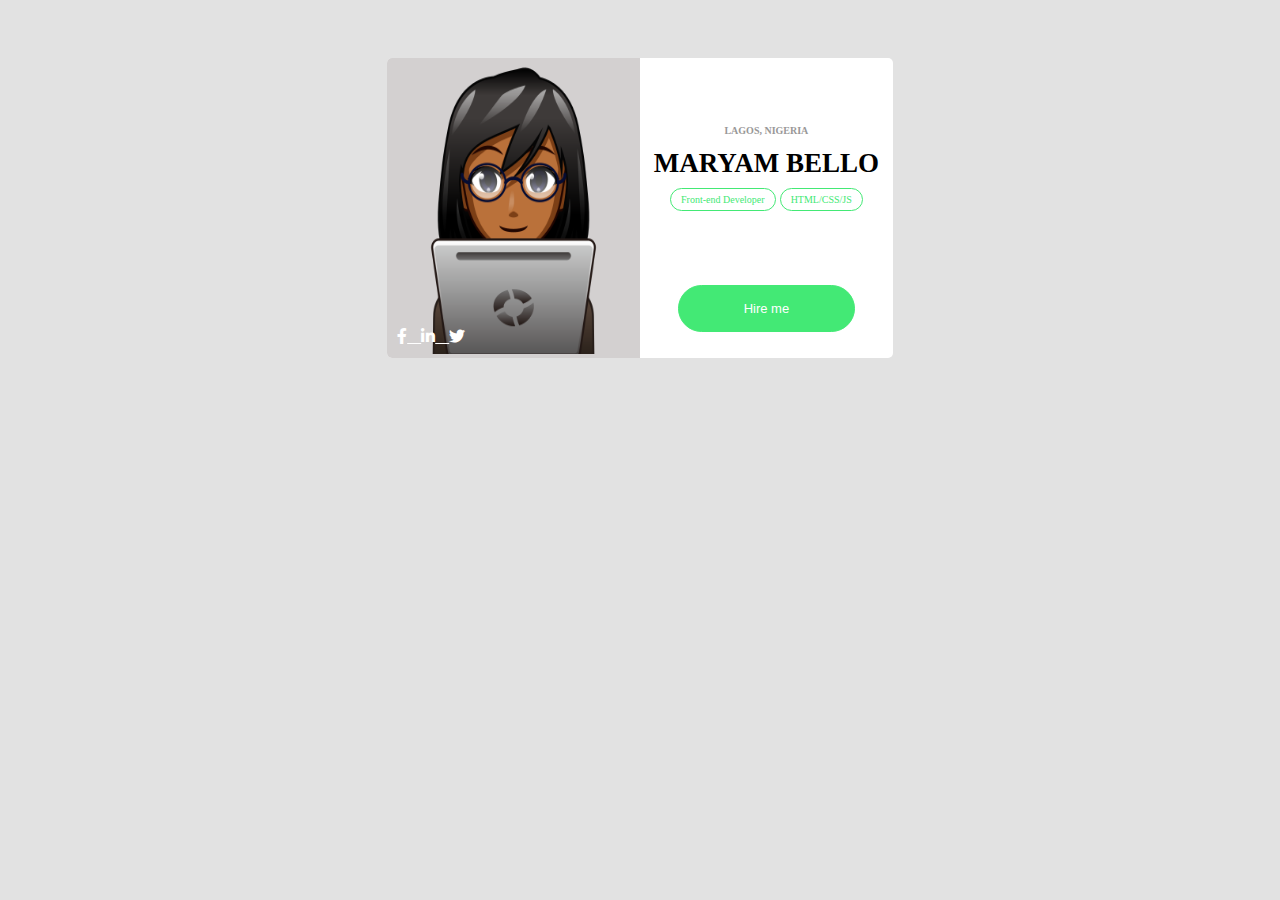
<file: index.html>
<!DOCTYPE html>
<html lang="en">
<head>
    <meta charset="UTF-8">
    <meta name="viewport" content="width=device-width, initial-scale=1.0">
    <meta http-equiv="X-UA-Compatible" content="ie=edge">
    <title>My Portfolio</title>
    <link rel="stylesheet" href="css/style.css">
    <link rel="stylesheet" href="css/fontawesome5/css/all.min.css">
   
</head>
<body>
    <div class="container">
        <div id="dev_img" class="content">
            <img src="images/female_tech.png">
            <div id="social_icons">
                <a href="https://web.facebook.com/bello.a.maryam"> <i class="fab fa-facebook-f"></i> </a>
                <a href="https://www.linkedin.com/in/bellomaryam"> <i class="fab fa-linkedin-in"></i> </a>
                <a href="https://twitter.com/biemIslam"> <i class="fab fa-twitter"></i> </a>
            </div>
        </div>
        <div id="dev_info" class="content">
            <h5 id="country">LAGOS, NIGERIA</h5>
            <h2 id="name"> MARYAM BELLO</h2>
            <span class="skills" id="btn_dev">Front-end Developer</span>
            <span class="skills" id="btn_skills">HTML/CSS/JS</span> <br>
            <button type="submit" class="hire" id="btn_hire"> 
                <a href="https://api.whatsapp.com/send?text=Hello%20World!I%27m%20open%20to%20opportunities&phone=2348088376911">Hire me</a>
            </button>
        </div>
    </div>
</body>
</html>
</file>
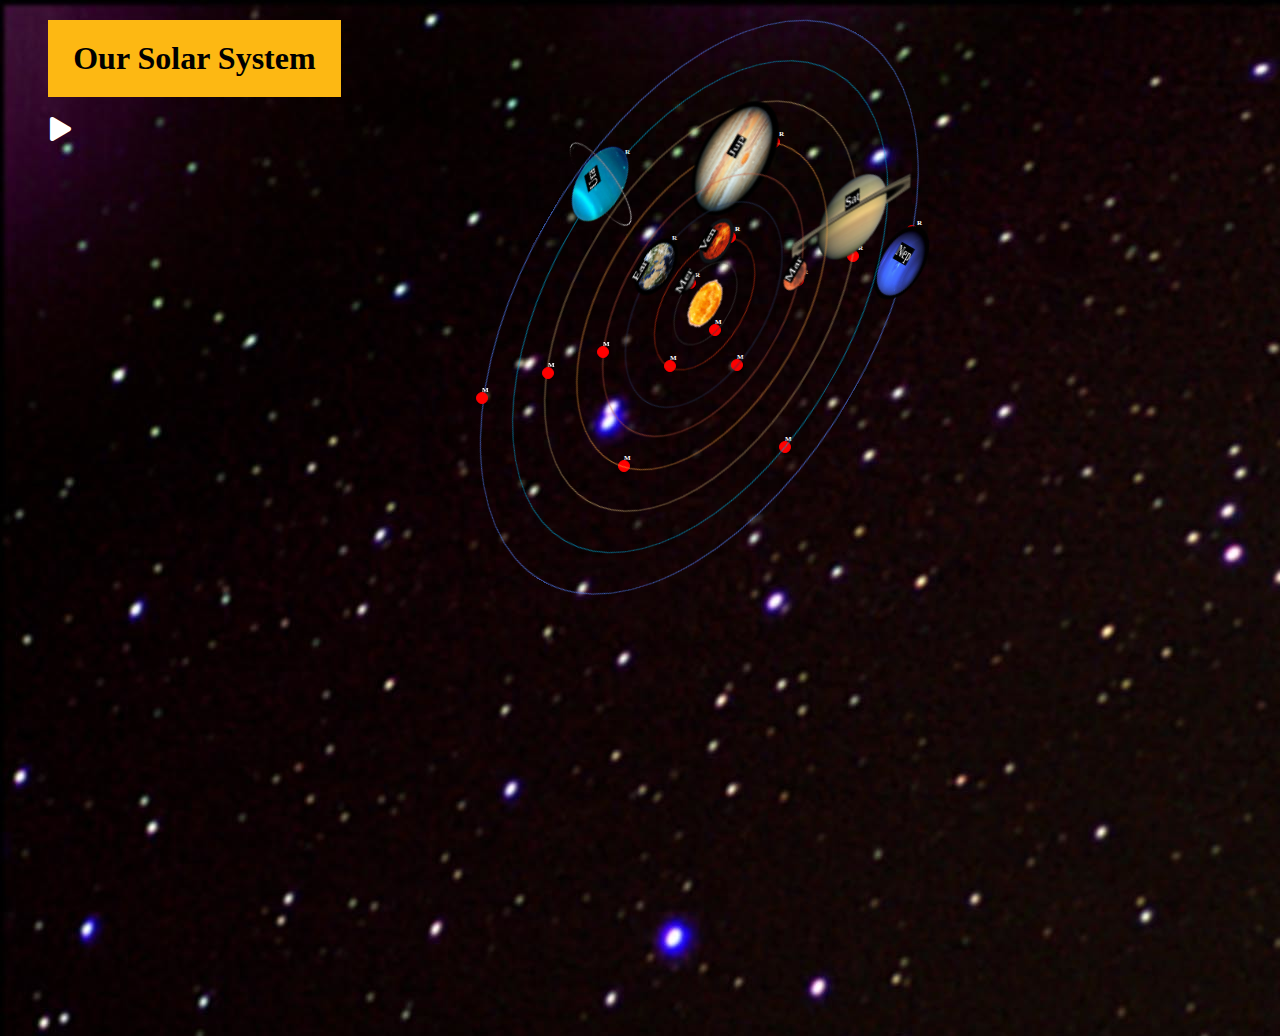
<file: Js_practical/index.html>
<!DOCTYPE html>
<html lang="en">
    <head>
        <meta charset="UTF-8">
        <meta name="viewport" content="width=device-width, initial-scale=1.0">
        <title>Our Solar System</title>
        <link rel="stylesheet" href="custom.css">
        <link rel="stylesheet" href="css/fontawesome5/css/all.min.css">
    </head>
    <body>
        <h1>Our Solar System </h1>
        <div class="play-pause">
            <i id="play-btn" class="fas fa-play"></i>
            <i id="pause-btn" class="fas fa-pause"></i>
            <span id="display-date"></span>
        </div>
        <div id="mercury-points">
            <div id="mercury-startEnd-point" class="points-on-axis"></div>
            <div id="mercury-halfway-point" class="points-on-axis"></div>
        </div>
        <div id="venus-points">
            <div id="venus-startEnd-point" class="points-on-axis"></div>
            <div id="venus-halfway-point" class="points-on-axis"></div>
        </div>
        <div id="earth-points">
            <div id="earth-startEnd-point" class="points-on-axis"></div>
            <div id="earth-halfway-point" class="points-on-axis"></div>
        </div>
        <div id="mars-points">
            <div id="mars-startEnd-point" class="points-on-axis"></div>
            <div id="mars-halfway-point" class="points-on-axis"></div>
        </div>
        <div id="jupiter-points">
            <div id="jupiter-startEnd-point" class="points-on-axis"></div>
            <div id="jupiter-halfway-point" class="points-on-axis"></div>
        </div>
        <div id="saturn-points">
            <div id="saturn-startEnd-point" class="points-on-axis"></div>
            <div id="saturn-halfway-point" class="points-on-axis"></div>
        </div>
        <div id="uranus-points">
            <div id="uranus-startEnd-point" class="points-on-axis"></div>
            <div id="uranus-halfway-point" class="points-on-axis"></div>
        </div>
        <div id="neptune-points">
            <div id="neptune-startEnd-point" class="points-on-axis"></div>
            <div id="neptune-halfway-point" class="points-on-axis"></div>
        </div>

        <div class="container">
            <div class="circle-wrapper">
                <div  class="circles circle1">
                    <div id="neptune-axis">
                        <div id="neptune" class="circle lighting"></div>
                    </div>
                    <div class="circles circle2">
                        <div id="uranus-axis">
                            <div id="uranus" class="circle lighting"></div>
                        </div>
                        <div class="circles circle3">
                            <div id="saturn-axis">
                                <div id="saturn" class="circle lighting"></div>
                            </div>
                            <div class="circles circle4">
                                <div id="jupiter-axis">
                                    <div id="jupiter" class="circle lighting"></div>
                                </div>
                                <div class="circles circle5">
                                    <div id="mars-axis">
                                        <div id="mars" class="circle lighting"></div>
                                    </div>
                                    <div class="circles circle6">
                                        <div id="earth-axis">
                                            <div id="earth" class="circle lighting"></div>
                                        </div>
                                        <div class="circles circle7">
                                            <div id="venus-axis">
                                                <div id="venus" class="circle lighting"></div>
                                            </div>
                                            <div class="circles circle8">
                                                <div id="mercury-axis">
                                                    <div id="mercury" class="circle lighting"></div>
                                                </div>
                                                <div class="circles circle9">
                                                    <div id="the-sun"></div>
                                                </div>
                                            </div>
                                        </div>
                                    </div>
                                </div>
                            </div>
                        </div>
                    </div>
                </div>
            </div>
        </div>

       

        
        
    </body>

    <script src="custom.js"></script>
</html>
</file>
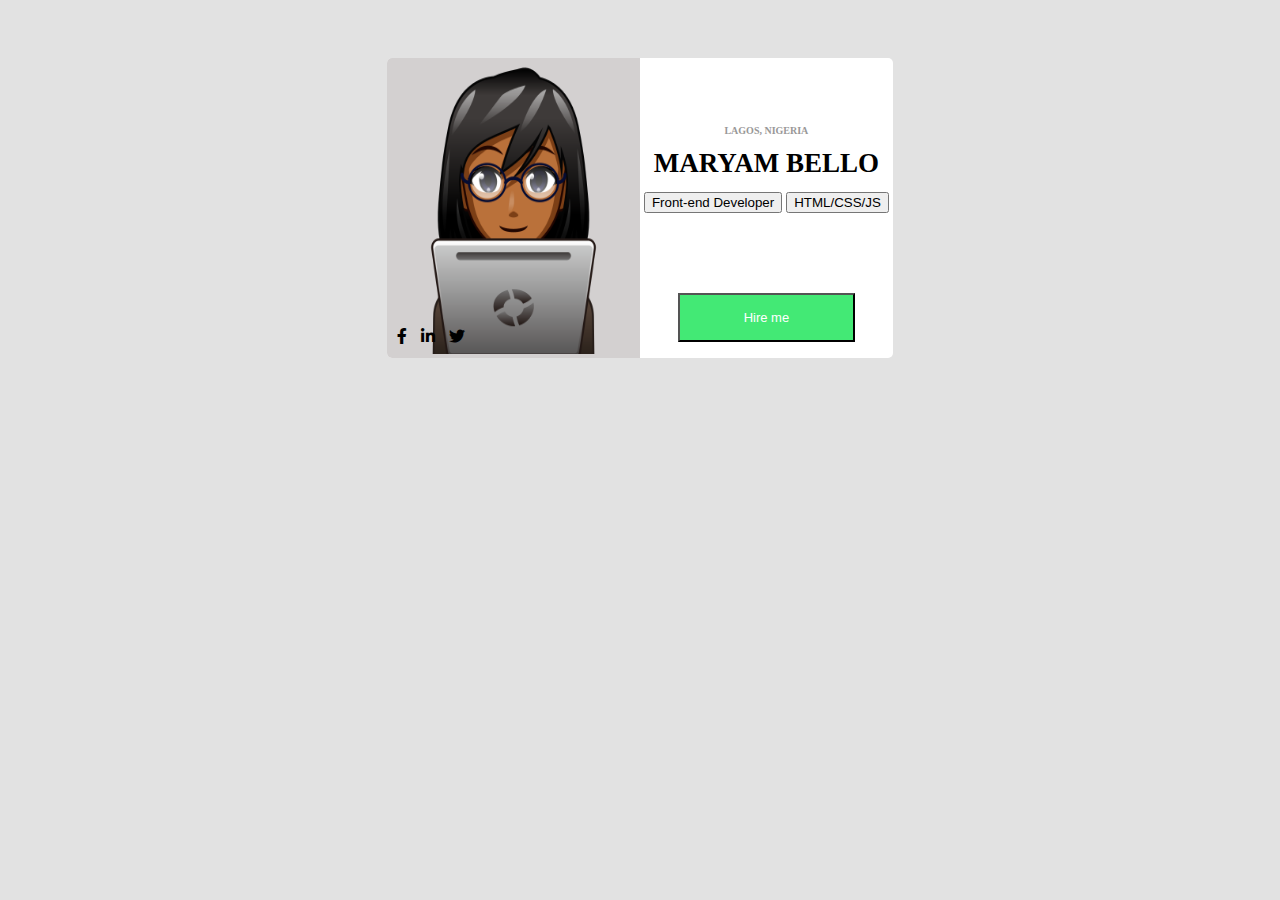
<file: portfolio.html>
<!DOCTYPE html>
<html lang="en">
<head>
    <meta charset="UTF-8">
    <meta name="viewport" content="width=device-width, initial-scale=1.0">
    <meta http-equiv="X-UA-Compatible" content="ie=edge">
    <title>My Portfolio</title>
    <link rel="stylesheet" href="css/style.css">
    <link rel="stylesheet" href="css/fontawesome5/css/all.min.css">
   
</head>
<body>
    <div class="container">
        <div id="dev_img" class="content">
            <img src="images/female_tech.png">
            <div id="social_icons">
                <i class="fab fa-facebook-f"></i>
                <i class="fab fa-linkedin-in"></i>
                <i class="fab fa-twitter"></i>
            </div>
        </div>
        <div id="dev_info" class="content">
            <h5 id="country">LAGOS, NIGERIA</h5>
            <h2 id="name"> MARYAM BELLO</h2>
            <button type="button" id="btn_dev">Front-end Developer</button>
            <button type="button" id="btn_skills">HTML/CSS/JS</button> <br>
            <button type="button" id="btn_hire">Hire me</button>
        </div>
    </div>
</body>
</html>
</file>
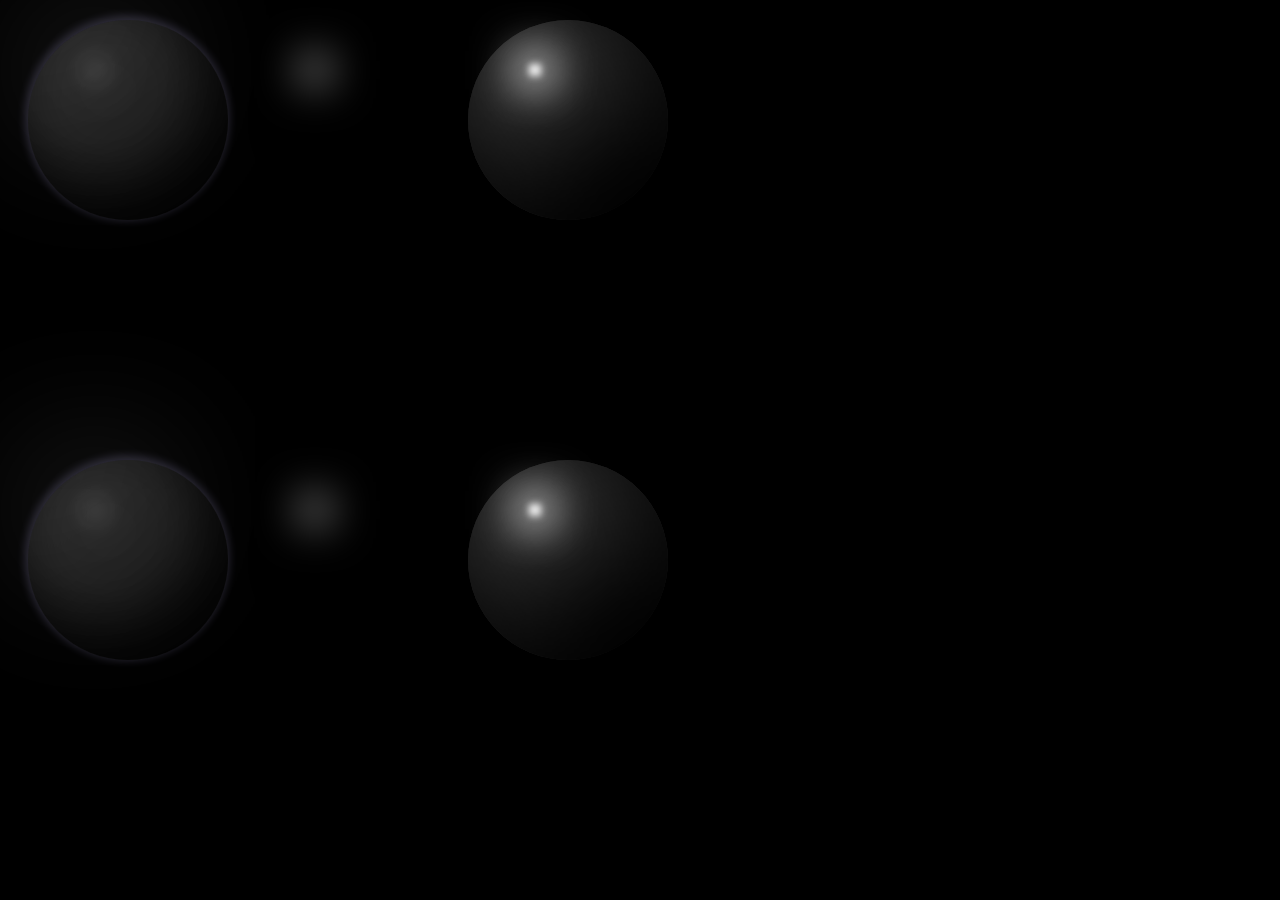
<file: Js_practical/rotational-objects.html>
<!DOCTYPE html>
<html lang="en">
<head>
    <meta charset="UTF-8">
    <meta name="viewport" content="width=device-width, initial-scale=1.0">
    <title>Document</title>
    <link rel="stylesheet" href="styles.css">
</head>
<body>
    <div style="position:absolute;top:20px;">
    <div class="earth">
      <dir class="clip-circle">
        <div class="cube-wrapper">
          <div class="cube-2">
            <div class="cube">
              <div id="face1" class="face"></div>
              <div id="face2" class="face"></div>
              <div id="face3" class="face"></div>
              <div id="face4" class="face"></div>
              <div id="face5" class="face"></div>
              <div id="face6" class="face"></div>
              <div id="face7" class="face"></div>
              <div id="face8" class="face"></div>
            </div>
          </div>
        </div>
      </dir>
      <div class="circle lighting"></div>
    </div>
    <div class="wood">
      <dir class="clip-circle">
        <div class="cube-wrapper">
          <div class="cube-2">
            <div class="cube">
              <div id="face1" class="face"></div>
              <div id="face2" class="face"></div>
              <div id="face3" class="face"></div>
              <div id="face4" class="face"></div>
              <div id="face5" class="face"></div>
              <div id="face6" class="face"></div>
              <div id="face7" class="face"></div>
              <div id="face8" class="face"></div>
            </div>
          </div>
        </div>
      </dir>
      <div class="circle reflection lighting"></div>
    </div>
    <div class="metal">
      <dir class="clip-circle">
        <div class="cube-wrapper">
          <div class="cube-2">
            <div class="cube">
              <div id="face1" class="face"></div>
              <div id="face2" class="face"></div>
              <div id="face3" class="face"></div>
              <div id="face4" class="face"></div>
              <div id="face5" class="face"></div>
              <div id="face6" class="face"></div>
              <div id="face7" class="face"></div>
              <div id="face8" class="face"></div>
            </div>
          </div>
        </div>
      </dir>
      <div class="circle reflection lighting"></div>
    </div>
  </div>
  <div style="position:absolute;top:240px">
    <div class="earth">
      <div class="cube-wrapper">
        <div class="cube-2">
          <div class="cube">
            <div id="face1" class="face"></div>
            <div id="face2" class="face"></div>
            <div id="face3" class="face"></div>
            <div id="face4" class="face"></div>
            <div id="face5" class="face"></div>
            <div id="face6" class="face"></div>
            <div id="face7" class="face"></div>
            <div id="face8" class="face"></div>
          </div>
        </div>
      </div>
    </div>
    <div class="wood">
        <div class="cube-wrapper">
          <div class="cube-2">
            <div class="cube">
              <div id="face1" class="face"></div>
              <div id="face2" class="face"></div>
              <div id="face3" class="face"></div>
              <div id="face4" class="face"></div>
              <div id="face5" class="face"></div>
              <div id="face6" class="face"></div>
              <div id="face7" class="face"></div>
              <div id="face8" class="face"></div>
            </div>
          </div>
        </div>
    </div>
    <div class="metal">
        <div class="cube-wrapper">
          <div class="cube-2">
            <div class="cube">
              <div id="face1" class="face"></div>
              <div id="face2" class="face"></div>
              <div id="face3" class="face"></div>
              <div id="face4" class="face"></div>
              <div id="face5" class="face"></div>
              <div id="face6" class="face"></div>
              <div id="face7" class="face"></div>
              <div id="face8" class="face"></div>
            </div>
          </div>
        </div>
    </div>
  </div>
  <div style="position:absolute;top:460px;">
    <div class="earth">
      <div class="circle lighting"></div>
    </div>
    <div class="wood">
      <div class="circle reflection lighting"></div>
    </div>
    <div class="metal">
      <div class="circle reflection lighting"></div>
    </div>
  </div>
</body>
</html>
</file>
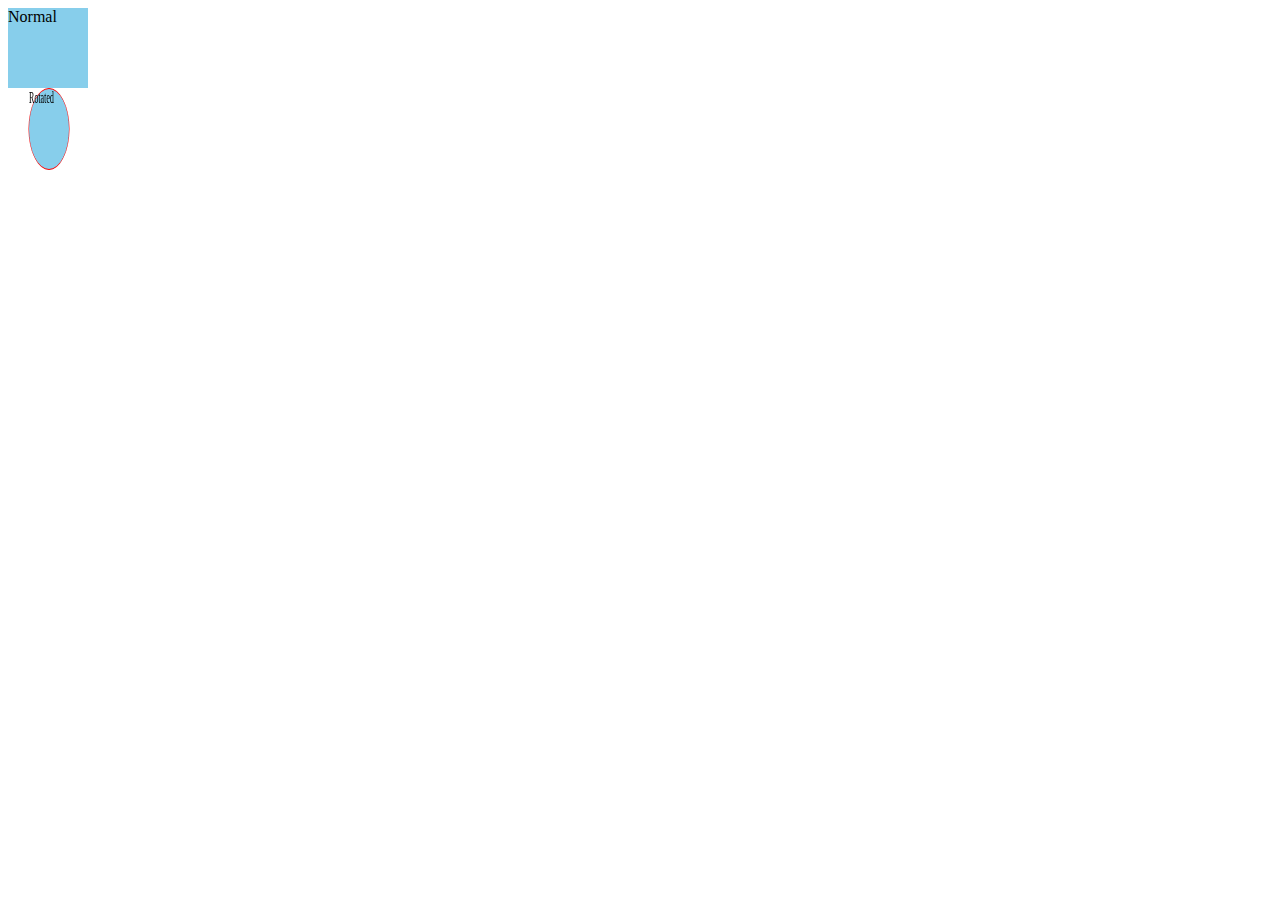
<file: Js_practical/test.html>
<!DOCTYPE html>
<html lang="en">
<head>
    <meta charset="UTF-8">
    <meta name="viewport" content="width=device-width, initial-scale=1.0">
    <title>Document</title>

    <style>
        body {
  /* perspective: 800px; */
}

div {
  width: 80px;
  height: 80px;
  background-color: skyblue;
}

.rotated {
  transform: rotate3d(0, 1, 0, 60deg);
  border-radius: 50%;
  border: 1px solid red;
  /* background-color: pink; */
}
    </style>
</head>
<body>
    <div>Normal</div>
    <div class="rotated">Rotated</div>
</body>
</html>
</file>
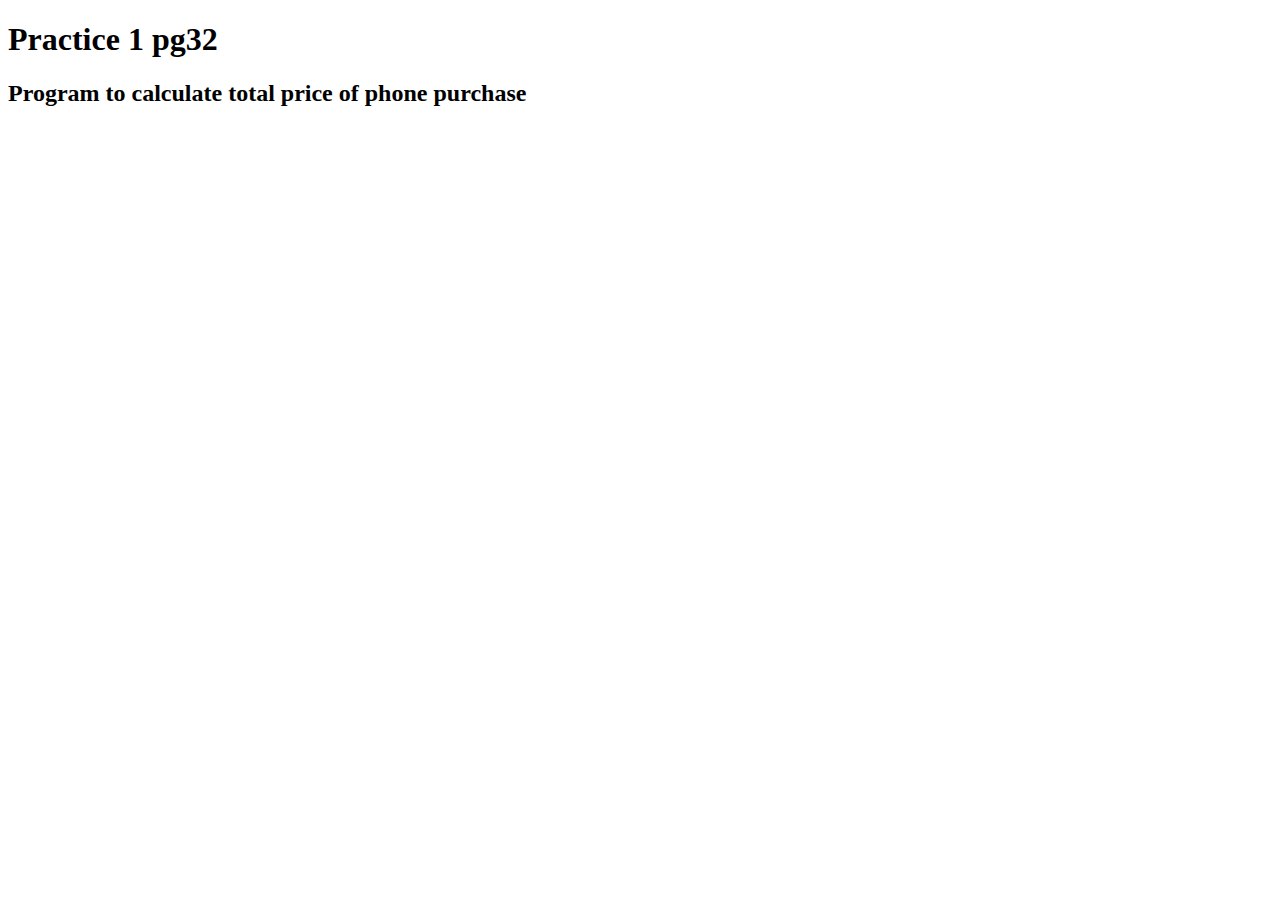
<file: Js_practical/ydkjs1.html>
<!DOCTYPE html>
<html>
	<head>
		<title>I-Dont-Know-Js</title>
	</head>
	<body>

		<h1>Practice 1 pg32</h1>
		<h2>Program to calculate total price of phone purchase</h2>

	</body>

	<script type="text/javascript">
		const tax_rate = 0.08;
		const phone_price = 300;
		const accessory_price = 50;
		const spending_threshold = 450;
		const bank_balance = 50000

		

		// function phonePurchase(){
		// 	var amount = 0;
		// 	var acct_bal = Number(prompt('Enter your bank account_balance'));

		// 	while(amount < acct_bal){

		// 		 amount = amount + phone_price;

		// 		 if (amount < spending_threshold) {
		// 		 	amount = amount + accessory_price
		// 		 }
		// 	}
		// 	return amount
		// 	// console.log(amount);
		// }

		// // console.log(phonePurchase())
		// amount = phonePurchase() * tax_rate;


		// function purchaseAmt() {
		// 	return amount.toFixed(2);
		// }

		// console.log('Your total purchase amount is $' + purchaseAmt());

		var y = 1;
		if (function f(){}) {
			y += typeof f;
		}
		console.log(y)

		function init() {
			var name = 'Mozilla'; // name is a local variable created by init
			function displayName() { // displayName() is the inner function, a closure
				alert(name); // use variable declared in the parent function
			}
			displayName();
		}
		init();

		function makeFunc() {
			var name = 'Mozilla';
			function displayName() {
				console.log(name)
			}
			return displayName;
			// displayName();
		}

		// makeFunc()

		var myFunc = (makeFunc())();
		// myFunc()
		// console.log (typeof makeFunc());
		
	</script>
</html>
</file>
<file: css/style.css>
/* styling for mobile screen devices */
body{
    background-color: #E2E2E2;
}
.container{
    position: relative;
    top: 50px;
    background: white;
    width: 100%;
    height: 300px;
    margin: auto;
    border-radius: 5px;
}
.content{
    float: left;
    width: 50%;
}
img{
    max-width: 100%;
    height: 296px;
}
#dev_img{
    background-color: rgb(211, 208, 208);
    border-top-left-radius: 5px;
    border-bottom-left-radius: 5px;
    position: relative;
    left: 0;
    bottom: 0;
    /* border: 1px solid red; */
}
#social_icons{
    position: absolute;
    left: 10px;
    margin-top: -30px;
    word-spacing: 10px;
}
#social_icons a{
    color: white;
}
#dev_info{
    text-align: center;
    padding-top: 70px;
    line-height: 0.7em;
}
#country{
    font-size: 10px;
    color: rgb(153, 152, 152);
}
h2#name{
    font-size: 18px
}
.skills, .hire{
    border-radius: 30px;
    border: 1px solid rgb(67, 233, 117);
    color: rgb(67, 233, 117);
    background-color: transparent;
    padding: 5px 10px;
    font-size: 7px
}
button a{
    text-decoration: none;
    color: white;
}
#btn_hire{
    background-color: rgb(67, 233, 117);
    width: 80%;
    padding: 12px 20px;
    color: white;
    margin-top: 70px;
    font-size: 10px;
    cursor: pointer;
}

/* media queries for other devices*/
@media only screen and (max-width: 315px){
    .container{
        /* width:50% */
    }
    h2#name{
        font-size: 15px
    }
    .skills{
        padding: 5px
    }
    button#btn_hire{
      padding: 15px 20px;
      font-size: 13px;
    }
} 
@media only screen and (min-width: 388px){
    h2#name{
        font-size: 20px
    }
    button#btn_hire{
      padding: 15px 20px;
      font-size: 13px;
    }
} 
@media screen and (min-width: 470px){
    .container{
        width: 85%;
        /* height: 400px */
    }
    #dev_info{
        /* padding-top: 120px; */
    }
    h2#name{
        font-size: 23px
    }
    .skills{
        font-size: 9px
    }
    button#btn_hire{
        width: 70%; 
    }
}

@media screen and (min-width: 768px){
    .container{
        width: 60%;
    }
    #dev_info{
        padding-top: 50px;
    }
    button#btn_hire{
        /* margin-top: 70px; */
    }
}
@media screen and (min-width: 992px){
    .container{
        width: 50%;
    }
    h2#name{
        font-size: 27px;
    }
    button#btn_hire{
        width: 70%;
    }
}

@media screen and (min-width: 1150px){
    .container{
        width: 40%;
    }
    h2#name{
        font-size: 27px;
    }
    .skills{
        font-size: 10px;
    }
    button#btn_hire{
        width: 70%;
        margin-top: 80px;
    }
}
</file>
<file: Js_practical/custom.css>
body{
    /* width: 100%; */
    
    background-image: url("night-sky.jpeg");
    background-repeat: no-repeat;
   
    /* background-position: 50% 50%; */
}

.container{
    /* width: 30%; */
    /* height: 100%; */
    position: relative;
    /* top: -100px; */
    margin: -270px auto;
    padding: 100px;
    height: 270px;
     perspective: 100px;
     transform: rotateZ(-60deg); 
     display: flex;
     justify-content: space-around;
    /* transform-style: preserve-3d; */
    /* transform: rotateZ(45deg);  */

    /* add this ppty to last circle */
    
    /* border: 1px solid blue;   */
}

h1{
    position: relative;
    /* left: 400px; */
    background: #FDB813;
    width: 20%;
    margin: 20px 40px;
    padding: 20px;
    text-align: center;
}

#the-sun {
    /* background-image: url("images/the-sun1.png");
    background-position: center center;
    background-size: cover;
    position: absolute;
    top: 50%;
    left: 50%;
    width: 70px;
    height: 70px; */
    /* margin: -10px 0; */
    /* margin: -35px 0;*/
    position: absolute;
    top: 50%;
    left: 50%;
    width: 100px;
    height: 100px;
    margin: -15px 0 0 -15px;
    border-radius: 50%;
    /* border: 1px solid #f7db44; */
    /* background-image: url("images/the-sun1.png");
    background-position: center center;
    background-size: cover;
    */
}
.circle-wrapper {
    transform: translateZ(-100px) scaleX(1.8);
    transform-style: preserve-3d;
    position: relative;
    top: 100%;
}

.circle1{
    position: absolute;
    /* top: 100%; */
    left: 50%;
    width: 700px;
    height: 700px;
    margin: -350px 0 0 -350px;
    border-radius: 50%;
    border: 1px solid  #5383fa;
    transform-style: preserve-3d; 
}

.neptune-axis-animation{
    position: relative;
    width: 700px;
    height: 700px;
    animation: rotation 40s linear reverse infinite; 
}

.circle2{
    position: absolute;
    top: 50%;
    left: 50%;
    width: 600px;
    height: 600px;
    margin: -300px 0 0 -300px;
    border-radius: 50%;
    border: 1px solid #01a1cc; 
    /* animation: rotation 35s linear reverse infinite;  */
}

.uranus-axis-animation{
    position: relative;
    width: 600px;
    height: 600px;
    animation: rotation 35s linear reverse infinite; 
}

.circle3{
    position: absolute;
    top: 50%;
    left: 50%;
    width: 500px;
    height: 500px;
    margin: -250px 0 0 -250px;
    border-radius: 50%;
    border: 1px solid #cdae74; 
    /* animation: rotation 30s linear reverse infinite;  */
}

.saturn-axis-animation{
    position: relative;
    width: 500px;
    height: 500px;
    animation: rotation 30s linear reverse infinite; 
}

.circle4{
    position: absolute;
    top: 50%;
    left: 50%;
    width: 400px;
    height: 400px;
    margin: -200px 0 0 -200px;
    border-radius: 50%;
    border: 1px solid #f79f43; 
    /* animation: rotation 25s linear reverse infinite;  */
}

.jupiter-axis-animation{
    position: relative;
    width: 400px;
    height: 400px;
    animation: rotation 25s linear reverse infinite; 
}

.circle5{
    position: absolute;
    top: 50%;
    left: 50%;
    width: 320px;
    height: 320px;
    margin: -160px 0 0 -160px;
    border-radius: 50%;
    border: 1px solid #c75941; 
    /* animation: rotation 20s linear reverse infinite;  */
}

.mars-axis-animation{
    position: relative;
    width: 320px;
    height: 320px;
    animation: rotation 20s linear reverse infinite; 
}

.circle6{
    position: absolute;
    top: 50%;
    left: 50%;
    width: 250px;
    height: 250px;
    margin: -125px 0 0 -125px;
    border-radius: 50%;
    border: 1px solid #283a5b; 
    /* animation: rotation 15s linear reverse infinite;  */
}

.earth-axis-animation{
    position: relative;
    width: 250px;
    height: 250px;
    animation: rotation 15s linear reverse infinite; 
}

.circle7{
    position: absolute;
    top: 50%;
    left: 50%;
    width: 160px;
    height: 160px;
    margin: -80px 0 0 -80px;
    border-radius: 50%;
    border: 1px solid #be2f0f;
    /* animation: rotation 10s linear reverse infinite;  */
}

.venus-axis-animation{
    position: relative;
    width: 160px;
    height: 160px;
    animation: rotation 10s linear reverse infinite; 
}

.circle8{
    position: absolute;
    top: 50%;
    left: 50%;
    width: 100px;
    height: 100px;
    margin: -50px 0 0 -50px;
    border-radius: 50%;
    border: 1px solid #3c3c3c; 
    /* animation: rotation 5s linear reverse infinite; */
}

.mercury-axis-animation{
    position: relative;
    width: 100px;
    height: 100px;
    animation: rotation 5s linear reverse infinite; 
}

.circle9{
    position: absolute;
    top: 50%;
    left: 50%;
    width: 70px;
    height: 70px;
    margin: -35px 0 0 -35px;
    background-image: url("images/the-sun1.png");
    background-position: center center;
    background-size: cover;
    /* animation: rotation 40s linear reverse infinite; */
    animation: rotation 2s linear reverse infinite;
}

.threeDee-box{
    width: 0;
    height: 0;
    margin: 0 auto;
    position: relative;
    top: 100px;
    /* left: 50px; */
    perspective: 500px;
}

.threeDee-object{
    width: 100%;
    height: 100%;
    position: relative;
    transform-style: preserve-3d;
    animation-name: rotation;
    animation-duration: 10s;
    animation-timing-function: linear;
    animation-iteration-count: infinite;
}


.circle {
    position: absolute;
    top: 0;
    left: 0;
    border-radius: 50%;
}

#mercury{
    background-image: url("images/mercury.jpg");
    background-position: center center;
    background-size: cover;
    width: 30px;
    height: 30px;
    transform: translate(45px, -20px);
}

#mercury::before{
    content: "Mer";
    display: inline-block;
    color: white;
    background: black;
    font-size: 18px;
}

#venus{
  background-image: url("images/venus.jpg");
    background-position: center center;
    background-size: cover;
    /* position: relative; */
    width: 55px;
    height: 55px;
    transform: translate(120px, 10px);
}

#venus::before{
    content: "Ven";
    display: inline-block;
    color: white;
    background: black;
    font-size: 18px;
    margin: 0 10px;
}

#earth{
    background-image: url("images/earth.jpg");
    background-position: center center;
    background-size: cover;
    /* position: relative; */
    width: 70px;
    height: 70px;
    transform: translate(100px, -30px);
}

#earth::before{
    content: "Ear";
    display: inline-block;
    color: white;
    background: black;
    font-size: 18px;
    margin: 0 10px;
}

#mars{
     background-image: url("images/mars.jpg");
    background-position: center center;
    background-size: cover;
    width: 40px;
    height: 40px;
    margin: 60px 0;
    transform: translate(220px, 210px);
}

#mars::before{
    content: "Mar";
    display: inline-block;
    color: white;
    background: black;
    font-size: 18px;
    margin: 0 10px;
}

#jupiter{
    background-image: url("images/jupiter.jpg");
    background-position: center center;
    background-size: cover;
    /* position: relative; */
    width: 140px;
    height: 140px;
    transform: translate(290px, 40px);
}

#jupiter::before{
    content: "Jup";
    display: inline-block;
    color: white;
    background: black;
    font-size: 18px;
    margin: 50px 70px;
}

#saturn{
    background-image: url("images/trans-saturn2.png");
    background-position: center center;
    background-size: cover;
    /* position: relative; */
    width: 190px;
    height: 190px;
    /* margin-left: 5px; */
    margin: -40px 0;
    transform: translate(325px, 365px);
}
#saturn::before{
    content: "Sat";
    display: inline-block;
    color: white;
    background: black;
    font-size: 18px;
    margin: 70px 100px;
    transform: rotate(45deg);
}


#uranus{
    background-image: url("images/trans-uranus.png");
    background-position: center center;
    background-size: cover;
    /* position: relative; */
    width: 220px;
    height: 200px;
    margin: -30px 0;
    transform: translate(250px, -65px);
}

#uranus::before{
    content: "Ura";
    display: inline-block;
    color: white;
    background: black;
    font-size: 18px;
    margin: 70px 100px;
    transform: rotate(-60deg);
}

#neptune{
    background-image: url("images/neptune.jpg");
    background-position: center center;
    background-size: cover;
    width: 90px;
    height: 90px;
    margin: 120px 0;
    transform: translate(460px, 490px);
}

#neptune::before{
    content: "Nep";
    display: inline-block;
    color: white;
    background: black;
    font-size: 18px;
    margin: 30px 40px;
    transform: rotate(90deg);
}


@keyframes rotation{
    0%   {transform: rotate(0deg)}
    /* 0%  {left:0px; top:0px;}
    25%  {left:100px; top:0px;}
    50%  {left:200px; top:200px;}
    75%  {left:0px; top:10px;}
    100%  {left:0px; top:0px;} */
    100% {transform: rotate(360deg)}
}

.points-on-axis{
    position: relative;
    /* top: -5px; */
    width: 10px;
    height: 10px;
    margin: 0 auto;
    border-radius: 50%;
    border: 1px solid red;
    background-color: red;
    /* transform-style: preserve-3d;
    transform: rotateZ(30deg); */
}

#mercury-points{
    position: relative;
    top: 160px;
    left: 50px;
}

#mercury-startEnd-point::before{
    /* R is equal to one revolution */
    content: "R";
    display: inline-block;
    font-weight: 900;
    font-size: 7px;
    color: white;
    transform: translate(10px, -15px);
}

#mercury-halfway-point{
    position: relative;
    transform: translate(25px, 35px);
}

#mercury-halfway-point::before{
    /* M is equal to half of one revolution */
    content: "M";
    display: inline-block;
    font-weight: 900;
    font-size: 7px;
    color: white; 
    transform: translate(5px, -15px);
}

#venus-points{
    position: relative;
    top: 90px;
    left: 90px;
}

#venus-startEnd-point::before{
    /* R is equal to one revolution */
    content: "R";
    display: inline-block;
    font-weight: 900;
    font-size: 7px;
    color: white;
    transform: translate(10px, -15px);
}

#venus-halfway-point{
    position: relative;
    transform: translate(-60px, 117px);
}

#venus-halfway-point::before{
    /* M is equal to half of one revolution */
    content: "M";
    display: inline-block;
    font-weight: 900;
    font-size: 7px;
    color: white; 
    transform: translate(5px, -15px);
}

#earth-points{
    position: relative;
    top: 75px;
    left: 27px;
}

#earth-startEnd-point::before{
    /* R is equal to one revolution */
    content: "R";
    display: inline-block;
    font-weight: 900;
    font-size: 7px;
    color: white;
    transform: translate(10px, -15px);
}

#earth-halfway-point{
    position: relative;
    transform: translate(70px, 107px);
}

#earth-halfway-point::before{
    /* M is equal to half of one revolution */
    content: "M";
    display: inline-block;
    font-weight: 900;
    font-size: 7px;
    color: white; 
    transform: translate(5px, -15px);
}

#mars-points{
    position: relative;
    top: 85px;
    left: 158px;
}

#mars-startEnd-point::before{
    /* R is equal to one revolution */
    content: "R";
    display: inline-block;
    font-weight: 900;
    font-size: 7px;
    color: white;
    transform: translate(10px, -15px);
}

#mars-halfway-point{
    position: relative;
    z-index: 8;
    transform: translate(-195px, 60px);
}

#mars-halfway-point::before{
    /* M is equal to half of one revolution */
    content: "M";
    display: inline-block;
    font-weight: 900;
    font-size: 7px;
    color: white; 
    transform: translate(5px, -15px);
}

#jupiter-points{
    position: relative;
    top: -77px;
    left: 134px;
}

#jupiter-startEnd-point::before{
    /* R is equal to one revolution */
    content: "R";
    display: inline-block;
    font-weight: 900;
    font-size: 7px;
    color: white;
    transform: translate(10px, -15px);
}

#jupiter-halfway-point{
    position: relative;
    transform: translate(-150px, 312px);
}

#jupiter-halfway-point::before{
    /* M is equal to half of one revolution */
    content: "M";
    display: inline-block;
    font-weight: 900;
    font-size: 7px;
    color: white; 
    transform: translate(5px, -15px);
}

#saturn-points{
    position: relative;
    top: 13px;
    left: 213px;
}

#saturn-startEnd-point::before{
    /* R is equal to one revolution */
    content: "R";
    display: inline-block;
    font-weight: 900;
    font-size: 7px;
    color: white;
    transform: translate(10px, -15px);
}

#saturn-halfway-point{
    position: relative;
    z-index: 8;
    transform: translate(-305px, 105px);
}

#saturn-halfway-point::before{
    /* M is equal to half of one revolution */
    content: "M";
    display: inline-block;
    font-weight: 900;
    font-size: 7px;
    color: white; 
    transform: translate(5px, -15px);
}

#uranus-points{
    position: relative;
    top: -107px;
    left: -20px;
}

#uranus-startEnd-point::before{
    /* R is equal to one revolution */
    content: "R";
    display: inline-block;
    font-weight: 900;
    font-size: 7px;
    color: white;
    transform: translate(10px, -15px);
}

#uranus-halfway-point{
    position: relative;
    transform: translate(165px, 275px);
}

#uranus-halfway-point::before{
    /* M is equal to half of one revolution */
    content: "M";
    display: inline-block;
    font-weight: 900;
    font-size: 7px;
    color: white; 
    transform: translate(5px, -15px);
}

#neptune-points{
    position: relative;
    top: -60px;
    left: 272px;
}

#neptune-startEnd-point::before{
    /* R is equal to one revolution */
    content: "R";
    display: inline-block;
    font-weight: 900;
    font-size: 7px;
    color: white;
    transform: translate(10px, -15px);
}

#neptune-halfway-point{
    position: relative;
    z-index: 8;
    transform: translate(-430px, 155px);
}

#neptune-halfway-point::before{
    /* M is equal to half of one revolution */
    content: "M";
    display: inline-block;
    font-weight: 900;
    font-size: 7px;
    color: white; 
    transform: translate(5px, -15px);
}

.play-pause{
    /* background-color: black; */
    color: white;
    position: absolute;
    left: 50px;
    margin: auto;
    font-size: 24px;
}

.play-pause a{
    color: white;
}

i.fa-pause{
    /* content: "\f04c";
    font-family: "Font Awesome 5 Free"; */
    display: none;
    /* font-weight: 900; */
}
</file>
<file: Js_practical/styles.css>
body {
  width: 100%;
  height: 100%;
  background-color: #000; 
}
.cube-wrapper {
  width: 0;
  height: 0;
  top: 100px;
  left: 100px;
  position: absolute;
  perspective-origin: 0 0;
  perspective: 80px;
}
.cube-2 {
  transform: translateZ(-100px) scaleX(1.8);
  transform-style: preserve-3d;
}
.cube {
  top: -100px;
  position: relative;
  transform-style: preserve-3d;
  animation-name: rotate;
  animation-duration: 10s;
  animation-timing-function: linear;
  animation-iteration-count: infinite;
}
@keyframes rotate {
  0% {
    transform: rotate3d(0 0, 0, 360deg);
  }
  100% {
    transform: rotate3d(0, 1, 0, 360deg);
    ;
  }
}

.face {
  position: absolute;
  background-size: 662.4px 200px;
  width: 84px;
  height: 200px;
}

#face1 {
  transform: translateX(-41.4px) translateZ(100px);
  background-position: 0 0;
}
#face2 {
  transform: translateX(29.2px) translateZ(70.8px) rotateY(45deg);
  background-position: -82.8px 0;
}
#face3 {
  transform: translateX(58.5px) rotateY(90deg);
  background-position: -165.6px 0;
}
#face4 {
  transform: translateX(29.2px) translateZ(-70.8px) rotateY(135deg);
  background-position: -248.4px 0;
}
#face5 {
  transform: translateX(-41.4px) translateZ(-100px) rotateY(180deg);
  background-position: -331.2px 0;
}
#face6 {
  transform: translateX(-111.4px) translateZ(-70.8px) rotateY(225deg);
  background-position: -414px 0;
}
#face7 {
  transform: translateX(-141.4px) rotateY(270deg);
  background-position: -496.8px 0;
}
#face8 {
  transform: translateX(-111.4px) translateZ(70px) rotateY(315deg);
  background-position: -579.6px 0;
}

.circle {
  position: absolute;
  width: 200px;
  height: 200px;
  border-radius: 50%;
}
.clip-circle {
  position: absolute;
  padding: 0;
  top: -16px;
  width: 200px;
  height: 200px;
  border-radius: 50%;
  clip-path: circle(99px at center);
}
.lighting:after {
    content: '';
    position: absolute;
    top: 50px;
    left: 67px;
}
.reflection:before {
    content: '';
    position: absolute;
    top: 0px;
    left: 0px;
    height: 200px;
    width: 200px;
    background-image:url(https://i.stack.imgur.com/ayCw7.png);
    background-size: 200px 200px;
}

.earth {
  position: absolute;
  left: 20px;
}
.earth .face{
  background-image:url(https://i.stack.imgur.com/fdtNz.jpg);
}
.earth .clip-circle {
  transform: rotateX(7deg) rotateZ(15deg);
}
.earth .lighting {
  box-shadow: -20px -30px 55px 0 rgba(0, 0, 0, 0.9) inset, -75px -100px 150px 0 rgba(0, 0, 0, 0.4) inset, 75px 100px 200px 0 rgba(255, 255, 255, 0.2) inset, -1px -2px 10px 2px rgba(200, 190, 255, 0.2);
}
.earth .lighting:after {
    box-shadow: 0 0 150px 51px rgba(255, 255, 255, 0.2), 0 0 26px 10px rgba(255, 255, 255, 0.2);
}

.wood {
  position: absolute;
  left: 240px;
}
.wood .face{
  background-image:url(https://i.stack.imgur.com/sa5P8.jpg);
}
.wood .cube-wrapper {
  transform: rotateZ(45deg);
}
.wood .lighting {
  box-shadow: -20px -30px 90px 0 rgba(0, 0, 0, 0.7) inset, -75px -100px 140px 0 rgba(0, 0, 0, 0.6) inset;
}
.wood .lighting:after {
    box-shadow: 0 0 42px 15px rgba(255, 255, 255, 0.5);
}
.wood .reflection:before {
    opacity: 0.04;
}

.metal {
  position: absolute;
  left: 460px;
}
.metal .face{
  background-image:url(https://i.stack.imgur.com/PGmVN.jpg);
}
.metal .cube-wrapper {
  transform: rotateZ(-32deg);
}
.metal .lighting {
  box-shadow: -20px -30px 100px 0 rgba(0, 0, 0, 0.9) inset, -75px -100px 107px 0 rgba(0, 0, 0, 0.3) inset, 75px 100px 127px 0 rgba(255, 255, 255, 0.23) inset;
}
.metal .lighting:after {
    box-shadow: 0 0 42px 20px rgba(255, 255, 255, 0.7), 0 0 7px 6px rgba(255, 255, 255, 0.9);
}
.metal .reflection:before {
    opacity: 0.2;
}
</file>
